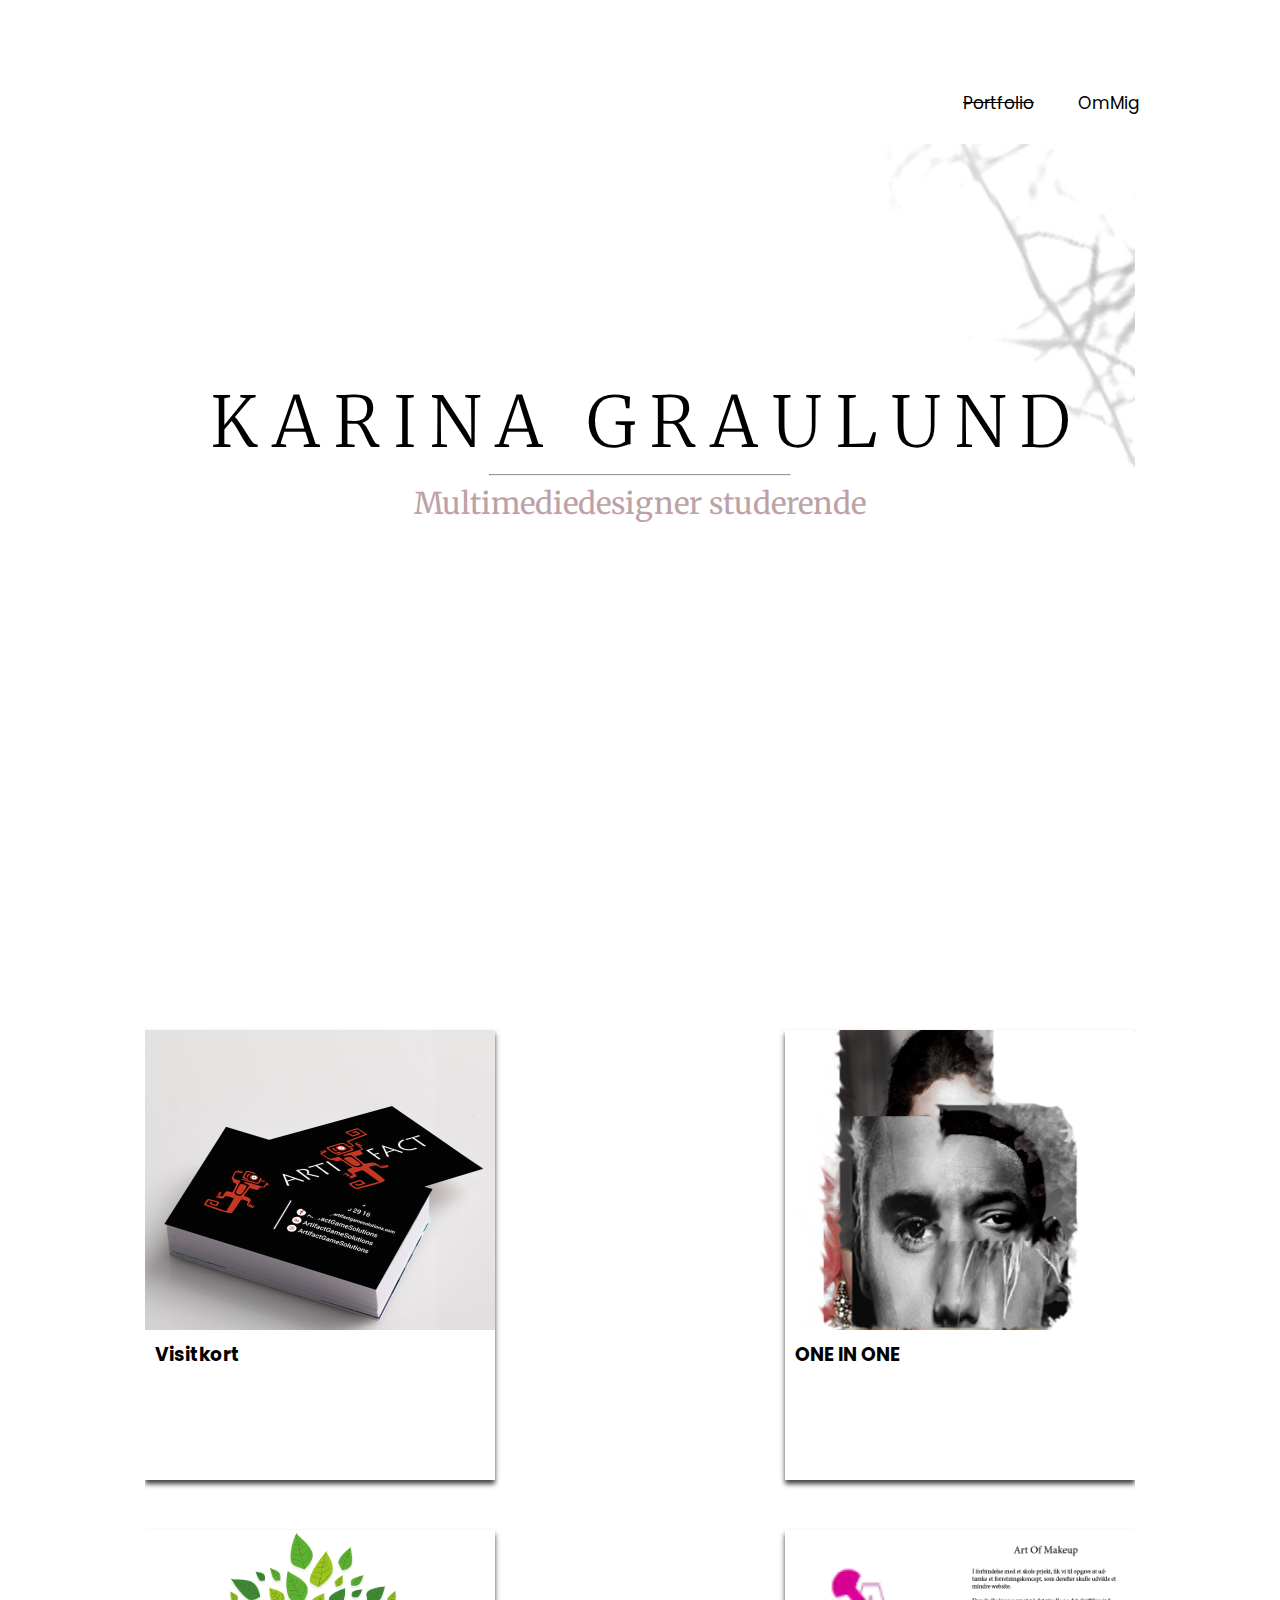
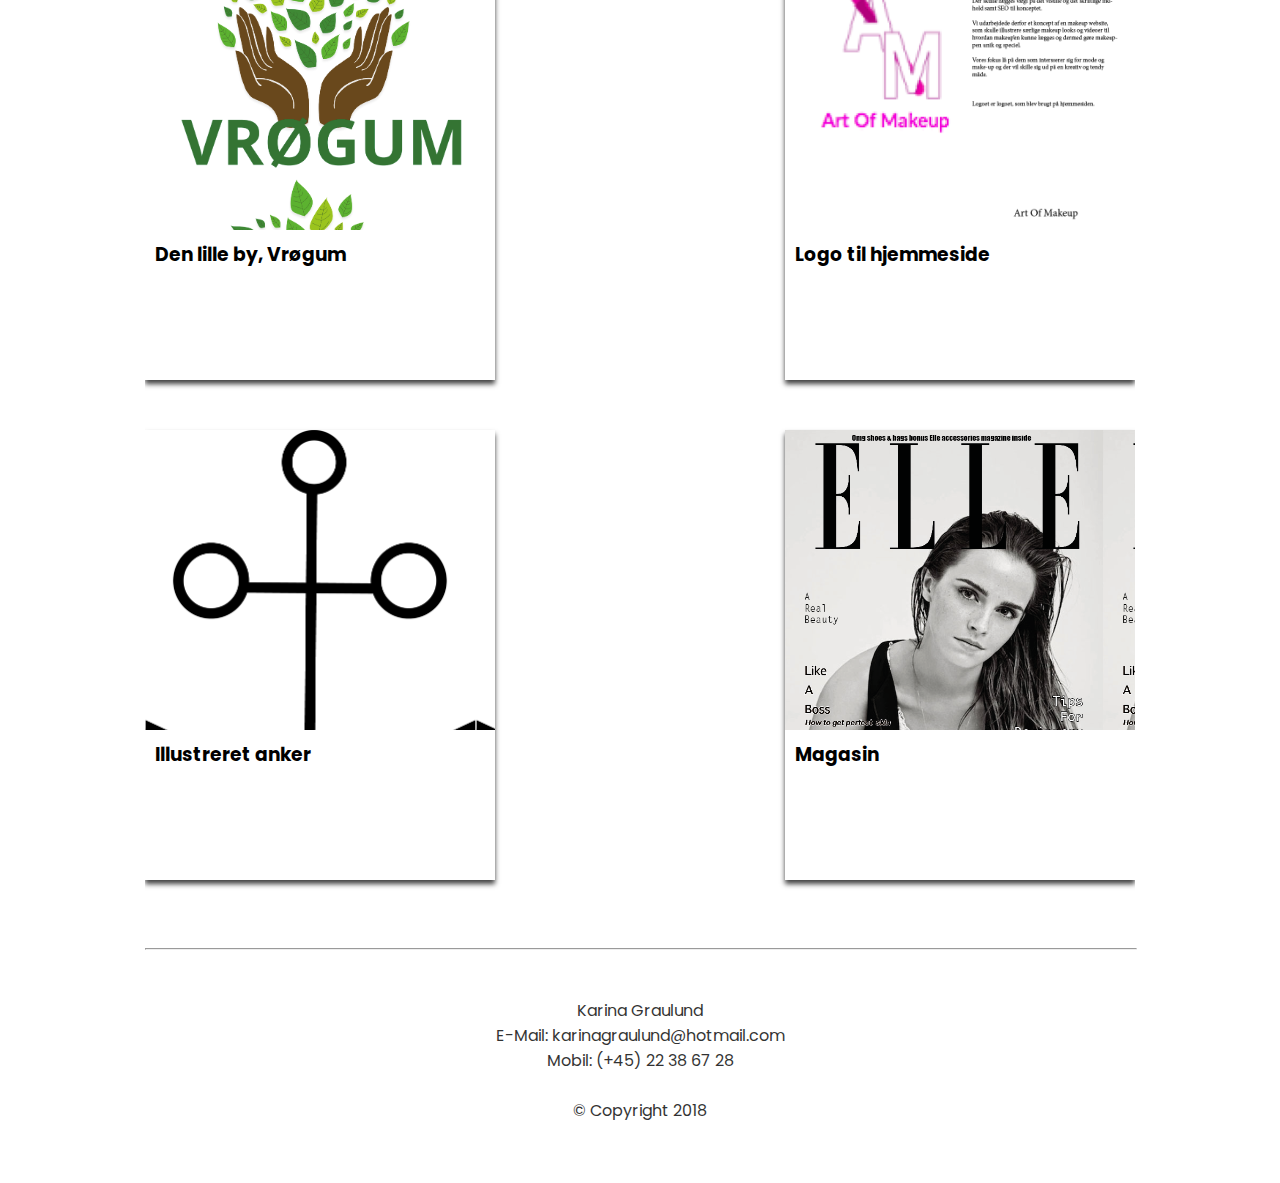
<file: index.html>
<!DOCTYPE html>
<html lang="en" dir="ltr">
  <head>
    <meta charset="utf-8">
    <title>karinagraulund.dk</title>
    <link rel="stylesheet" href="assets/css/style.css">
    <link href="https://fonts.googleapis.com/css?family=Poppins:400,500,700" rel="stylesheet">
    <link href="https://fonts.googleapis.com/css?family=Merriweather:300,400,700" rel="stylesheet">
    <link rel="stylesheet" href="https://use.fontawesome.com/releases/v5.4.1/css/all.css" integrity="sha384-5sAR7xN1Nv6T6+dT2mhtzEpVJvfS3NScPQTrOxhwjIuvcA67KV2R5Jz6kr4abQsz" crossorigin="anonymous">
  </head>
  <body>
    <section class="section1">
      <nav>
        <ul>
          <li><a id="active" href="index.html">Portfolio</a></li>
          <li><a href="ommig.html">OmMig</a></li>
        </ul>
      </nav>
      <div class="text">
        <h1>K A R I N A <span style="margin-left: 30px;">G R A U L U N D</span></h1>
        <hr>
        <h2>Multimediedesigner studerende</h2>
      </div>
      <div class="bla">  </div>
      <i style="cursor: pointer;" onclick="scrolldown()" class="fas fa-chevron-circle-down"></i>
    </section>
    <section id="projects">
      <div class="flex boxes">
        <div onclick="window.location.href='visitkort.html'" class="box">
          <div class="description">
            <h3>Visitkort</h3>
          </div>
        </div>
        <div onclick="window.location.href='oneinone.html'" class="box2">
          <div class="description">
            <h3>ONE IN ONE</h3>
          </div>
        </div>
        <div onclick="window.location.href='vrogum.html'" class="box3">
          <div class="description">
            <h3>Den lille by, Vrøgum</h3>
          </div>
        </div>
        <div onclick="window.location.href='logo.html'" class="box4">
          <div class="description">
            <h3>Logo til hjemmeside</h3>
          </div>
        </div>
        <div onclick="window.location.href='anker.html'" class="box5">
          <div class="description">
            <h3>Illustreret anker</h3>
          </div>
        </div>
        <div onclick="window.location.href='magasin.html'" class="box6">
          <div class="description">
            <h3>Magasin</h3>
          </div>
        </div>


      </div>
    </section>
    <hr class="streg">
  <footer>
    <p>
      Karina Graulund <br />
      E-Mail: karinagraulund@hotmail.com<br />
      Mobil: (+45) 22 38 67 28 <br /> <br />
      &copy; Copyright 2018
    </p>
    <div class="socialmedia">
      <i onclick="window.location.href='https://www.facebook.com/karina.graulund'" class="fab fa-facebook-f"></i>
      <i onclick="window.location.href='https://www.instagram.com/karinagraulund/'" class="fab fa-instagram"></i>
      <i onclick="window.location.href='https://www.linkedin.com/in/karina-graulund-24a786172/'" class="fab fa-linkedin-in"></i>
      <i onclick="window.location.href='https://www.pinterest.dk/karinagraulund8078/'" class="fab fa-pinterest-p"></i>
    </div>
  </footer>

<script>
function scrolldown() {
  var scroll = document.querySelector("#projects");
  scroll.scrollIntoView({behavior: "smooth", block: "center", inline: "nearest"});
}
</script>
  </body>
</html>
</file>
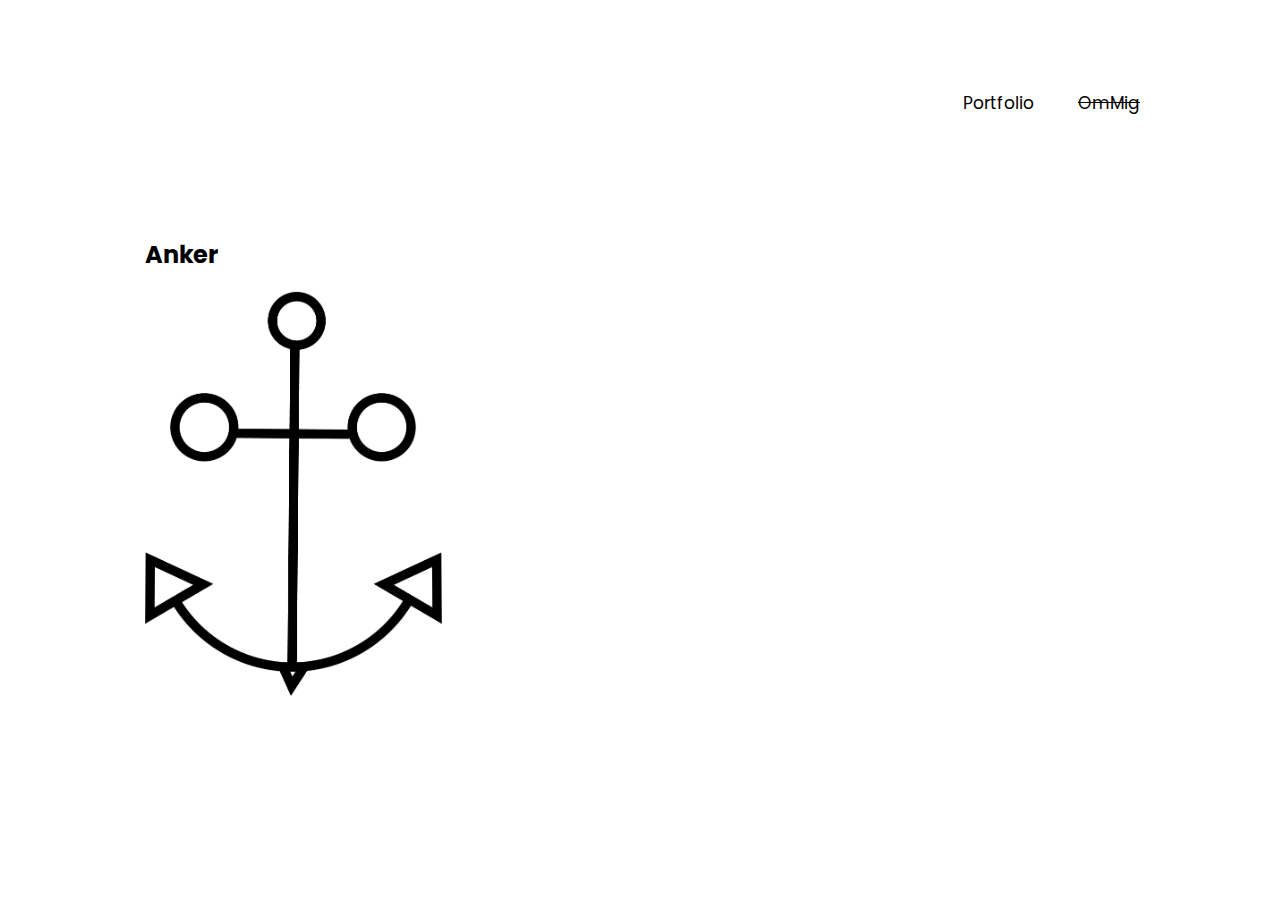
<file: anker.html>
<!DOCTYPE html>
<html lang="en" dir="ltr">
  <head>
    <meta charset="utf-8">
    <title>karinagraulund.dk</title>
    <link rel="stylesheet" href="assets/css/style.css">
    <link href="https://fonts.googleapis.com/css?family=Poppins:400,500,700" rel="stylesheet">
    <link href="https://fonts.googleapis.com/css?family=Merriweather:300,400,700" rel="stylesheet">
    <link rel="stylesheet" href="https://use.fontawesome.com/releases/v5.4.1/css/all.css" integrity="sha384-5sAR7xN1Nv6T6+dT2mhtzEpVJvfS3NScPQTrOxhwjIuvcA67KV2R5Jz6kr4abQsz" crossorigin="anonymous">
  </head>
  <body>
    <section class="section2">
      <nav>
        <ul>
          <li><a href="index.html">Portfolio</a></li>
          <li><a id="active" href="ommig.html">OmMig</a></li>
        </ul>
      </nav>
    </section>
    <section id="section3">
      <div class="citat">
        <div class="citat2">
          <h2>Anker</h2>
          <img style="width:30%;" src="assets/images/Ikke-angivet-2.png" alt="">
        </div>
      </div>
    </section>
</file>
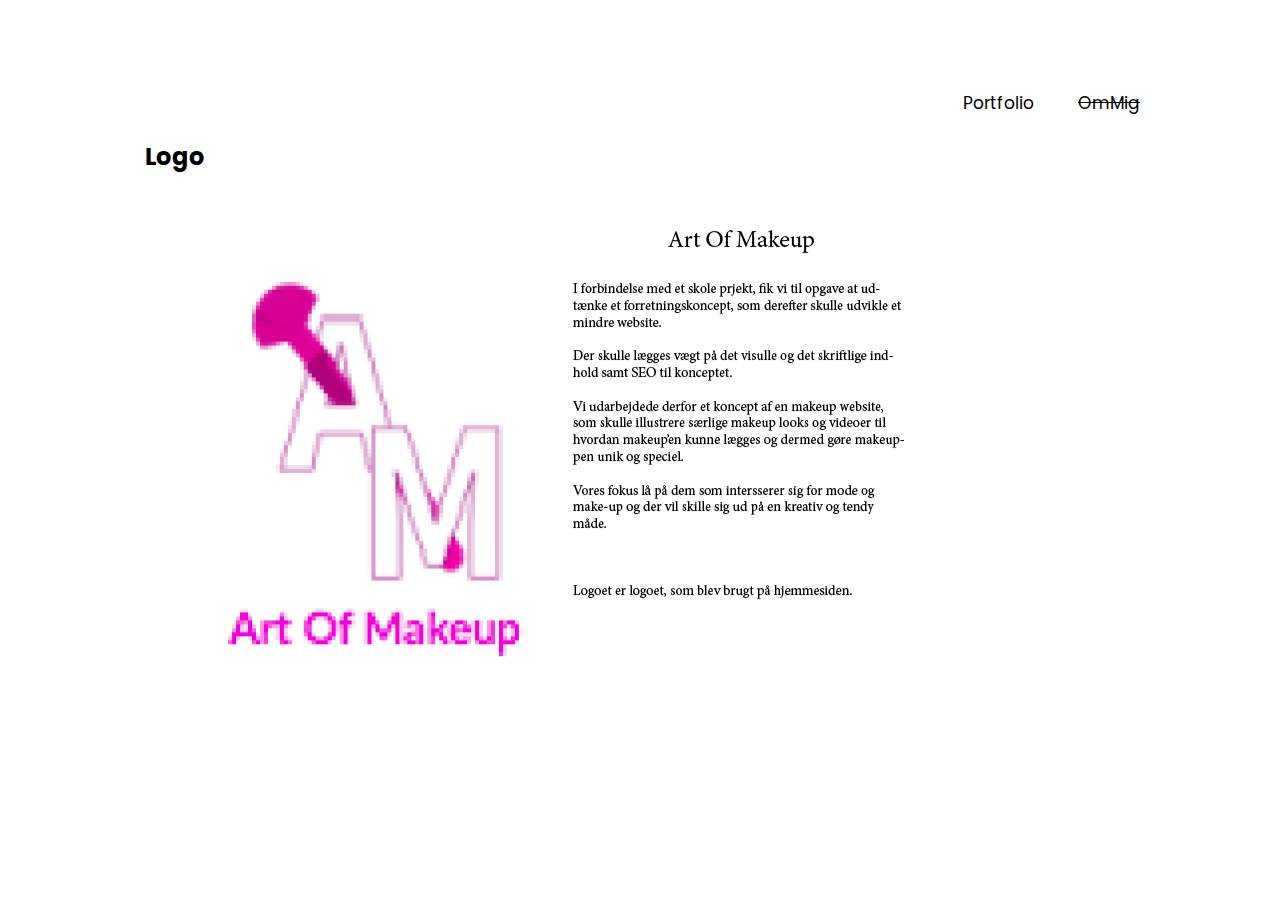
<file: logo.html>
<!DOCTYPE html>
<html lang="en" dir="ltr">
  <head>
    <meta charset="utf-8">
    <title>karinagraulund.dk</title>
    <link rel="stylesheet" href="assets/css/style.css">
    <link href="https://fonts.googleapis.com/css?family=Poppins:400,500,700" rel="stylesheet">
    <link href="https://fonts.googleapis.com/css?family=Merriweather:300,400,700" rel="stylesheet">
    <link rel="stylesheet" href="https://use.fontawesome.com/releases/v5.4.1/css/all.css" integrity="sha384-5sAR7xN1Nv6T6+dT2mhtzEpVJvfS3NScPQTrOxhwjIuvcA67KV2R5Jz6kr4abQsz" crossorigin="anonymous">
  </head>
  <body>
    <section class="section2">
      <nav>
        <ul>
          <li><a href="index.html">Portfolio</a></li>
          <li><a id="active" href="ommig.html">OmMig</a></li>
        </ul>
      </nav>
    </section>
    <section id="section3">
      <div class="citat">
        <div class="citat2">
          <h2>Logo</h2>
          <img src="assets/images/artofmakeup.png" alt="">
        </div>
      </div>
    </section>
</file>
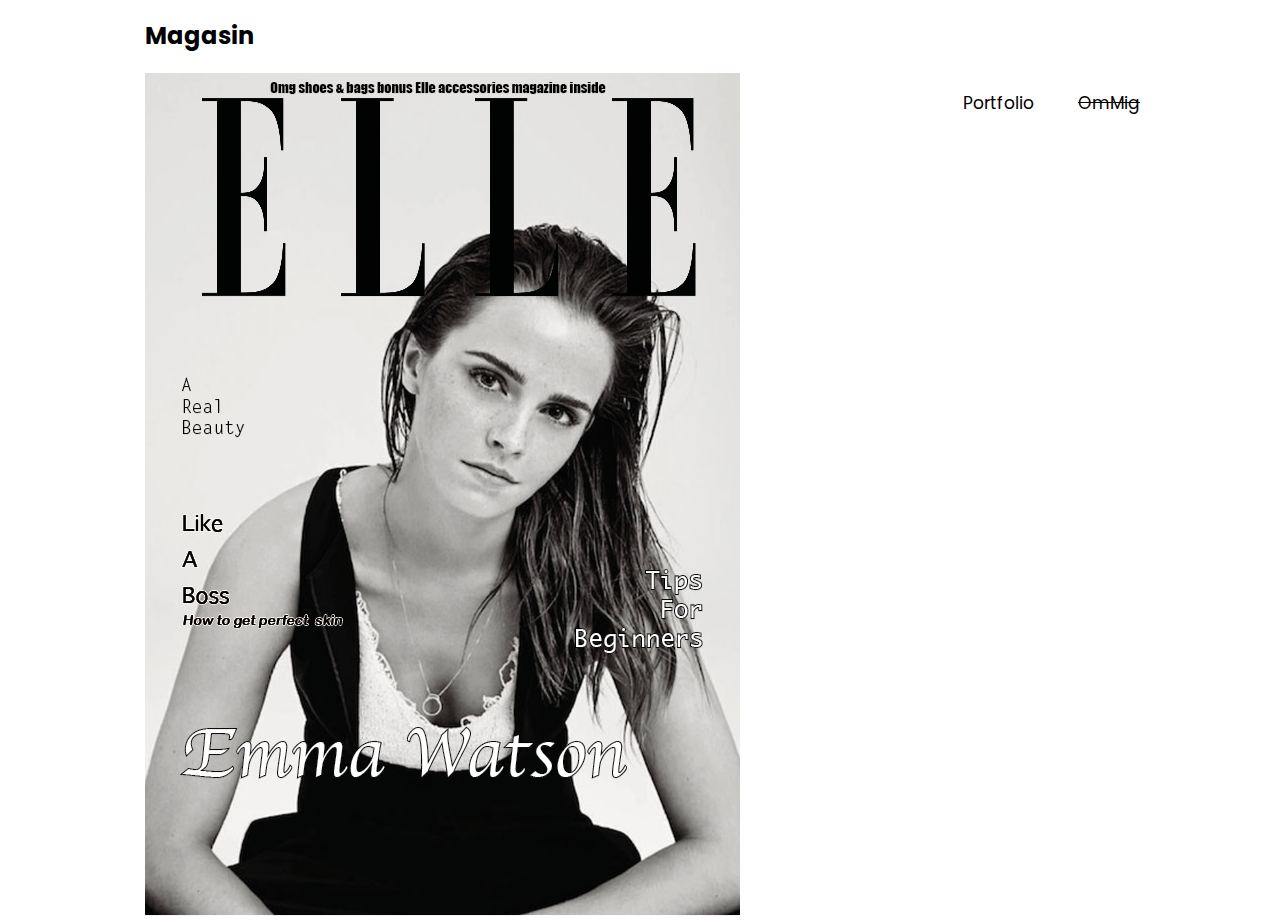
<file: magasin.html>
<!DOCTYPE html>
<html lang="en" dir="ltr">
  <head>
    <meta charset="utf-8">
    <title>karinagraulund.dk</title>
    <link rel="stylesheet" href="assets/css/style.css">
    <link href="https://fonts.googleapis.com/css?family=Poppins:400,500,700" rel="stylesheet">
    <link href="https://fonts.googleapis.com/css?family=Merriweather:300,400,700" rel="stylesheet">
    <link rel="stylesheet" href="https://use.fontawesome.com/releases/v5.4.1/css/all.css" integrity="sha384-5sAR7xN1Nv6T6+dT2mhtzEpVJvfS3NScPQTrOxhwjIuvcA67KV2R5Jz6kr4abQsz" crossorigin="anonymous">
  </head>
  <body>
    <section class="section2">
      <nav>
        <ul>
          <li><a href="index.html">Portfolio</a></li>
          <li><a id="active" href="ommig.html">OmMig</a></li>
        </ul>
      </nav>
    </section>
    <section id="section3">
      <div class="citat">
        <div class="citat2">
          <h2>Magasin</h2>
          <img src="assets/images/elle.png" alt="ella magesin">
        </div>
      </div>
    </section>
</file>
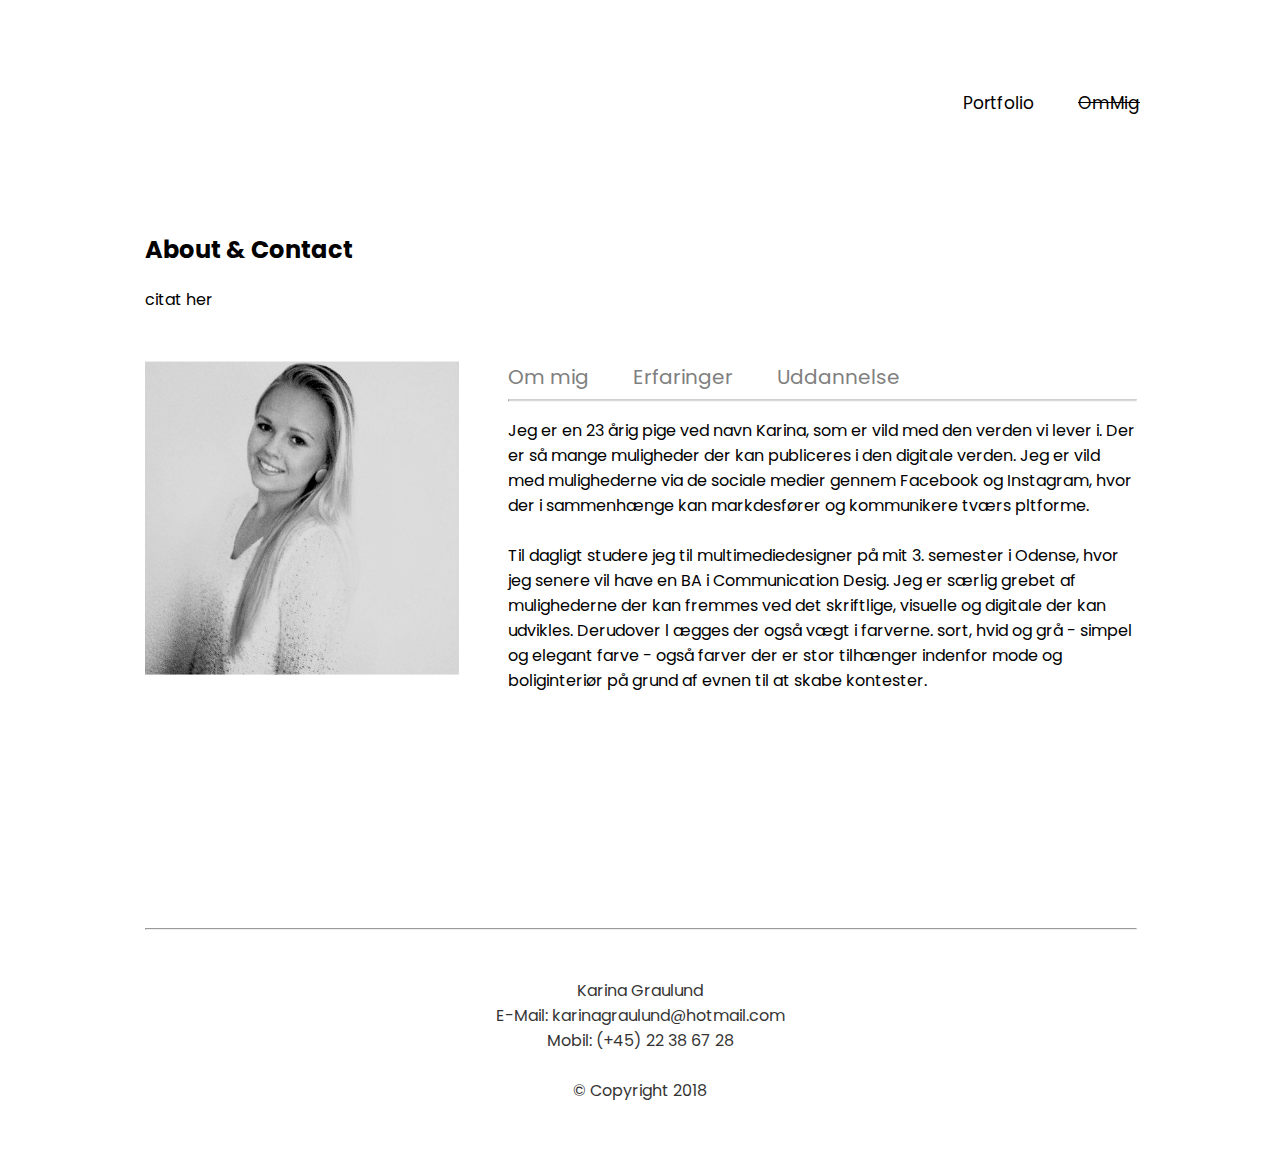
<file: ommig.html>
<!DOCTYPE html>
<html lang="en" dir="ltr">
  <head>
    <meta charset="utf-8">
    <title>karinagraulund.dk</title>
    <link rel="stylesheet" href="assets/css/style.css">
    <link href="https://fonts.googleapis.com/css?family=Poppins:400,500,700" rel="stylesheet">
    <link href="https://fonts.googleapis.com/css?family=Merriweather:300,400,700" rel="stylesheet">
    <link rel="stylesheet" href="https://use.fontawesome.com/releases/v5.4.1/css/all.css" integrity="sha384-5sAR7xN1Nv6T6+dT2mhtzEpVJvfS3NScPQTrOxhwjIuvcA67KV2R5Jz6kr4abQsz" crossorigin="anonymous">
  </head>
  <body>
    <section class="section2">
      <nav>
        <ul>
          <li><a href="index.html">Portfolio</a></li>
          <li><a id="active" href="ommig.html">OmMig</a></li>
        </ul>
      </nav>
    </section>
    <section id="section3">
      <div class="citat">
        <div class="citat2">
          <h2>About & Contact</h2>
          <p>citat her</p>
        </div>
      <div class="contact">
        <img id="profilbillede" src="assets/images/karina.png" alt="">
        <div class="info">
          <ul>
            <li><a onclick="ommig()">Om mig</a></li>
            <li><a onclick="erfaringer()">Erfaringer</a></li>
            <li><a onclick="uddannelse()">Uddannelse</a></li>
          </ul>
          <hr>
          <p id="myAnchor">Jeg er en 23 årig pige ved navn Karina, som er vild med den
verden vi lever i. Der er så mange muligheder der kan publiceres
i den digitale verden. Jeg er vild med mulighederne via de sociale
medier gennem Facebook og Instagram, hvor der i sammenhænge
kan markdesfører og kommunikere tværs pltforme.<br><br>

Til dagligt studere jeg til multimediedesigner på mit 3. semester
i Odense, hvor jeg senere vil have en BA i Communication Desig.
Jeg er særlig grebet af  mulighederne der kan fremmes ved
det skriftlige, visuelle og digitale der kan udvikles. Derudover l
ægges der også vægt i farverne. sort, hvid og grå - simpel og
elegant farve - også farver der er stor tilhænger indenfor mode
og boliginteriør på grund af evnen til at skabe kontester.</p>
        </div>
      </div>
      </div>
    </section>
    <hr class="streg">
    <footer>
      <p>
        Karina Graulund <br />
        E-Mail: karinagraulund@hotmail.com<br />
        Mobil: (+45) 22 38 67 28 <br /> <br />
        &copy; Copyright 2018
      </p>
      <div class="socialmedia">
        <i onclick="window.location.href='https://www.facebook.com/karina.graulund'" class="fab fa-facebook-f"></i>
        <i onclick="window.location.href='https://www.instagram.com/karinagraulund/'" class="fab fa-instagram"></i>
        <i onclick="window.location.href='https://www.linkedin.com/in/karina-graulund-24a786172/'" class="fab fa-linkedin-in"></i>
        <i onclick="window.location.href='https://www.pinterest.dk/karinagraulund8078/'" class="fab fa-pinterest-p"></i>
      </div>
    </footer>
    <script>
    function ommig() {
      document.getElementById("myAnchor").innerHTML = "Jeg er en 23 årig pige ved navn Karina, som er vild med den verden vi lever i. Der er så mange muligheder der kan publiceres i den digitale verden. Jeg er vild med mulighederne via de sociale medier gennem Facebook og Instagram, hvor der i sammenhænge kan markdesfører og kommunikere tværs pltforme.<br><br> Til dagligt studere jeg til multimediedesigner på mit 3. semester i Odense, hvor jeg senere vil have en BA i Communication Desig. Jeg er særlig grebet af  mulighederne der kan fremmes ved det skriftlige, visuelle og digitale der kan udvikles. Derudover lægges der også vægt i farverne. sort, hvid og grå - simpel og elegant farve - også farver der er stor tilhænger indenfor mode og boliginteriør på grund af evnen til at skabe kontester.";
    }
    function erfaringer() {
      document.getElementById("myAnchor").innerHTML = "<pppp>Café Bella</pppp><br />Tjener<br />2007 - nuværende<br /><br /><pppp>Sygehusets Børneinstitution</pppp><br />Tilkaldevikar<br />2015 - 2016<br /><br /><pppp>Nattoget</pppp><br />Garderobepige<br />2015 - 2016<br /><br /><pppp>Øvrigt</pppp><br />Frivilligt arbejde<br />Dansk Flytningehjælp<br />2015";
    }
    function uddannelse() {
      document.getElementById("myAnchor").innerHTML = "<pppp>Multimediedesigner</pppp><br />UCL Erhvervsakademi og Porfessionshøjskole<br />2017 - 2019<br /><br /><pppp>Slagelse Gymnasium</pppp><br />STX<br />2012 - 2015<br /><br /><pppp>X-class</pppp><br />10.klasse<br />2011 - 2012";
    }
</script>
  </body>
</html>
</file>
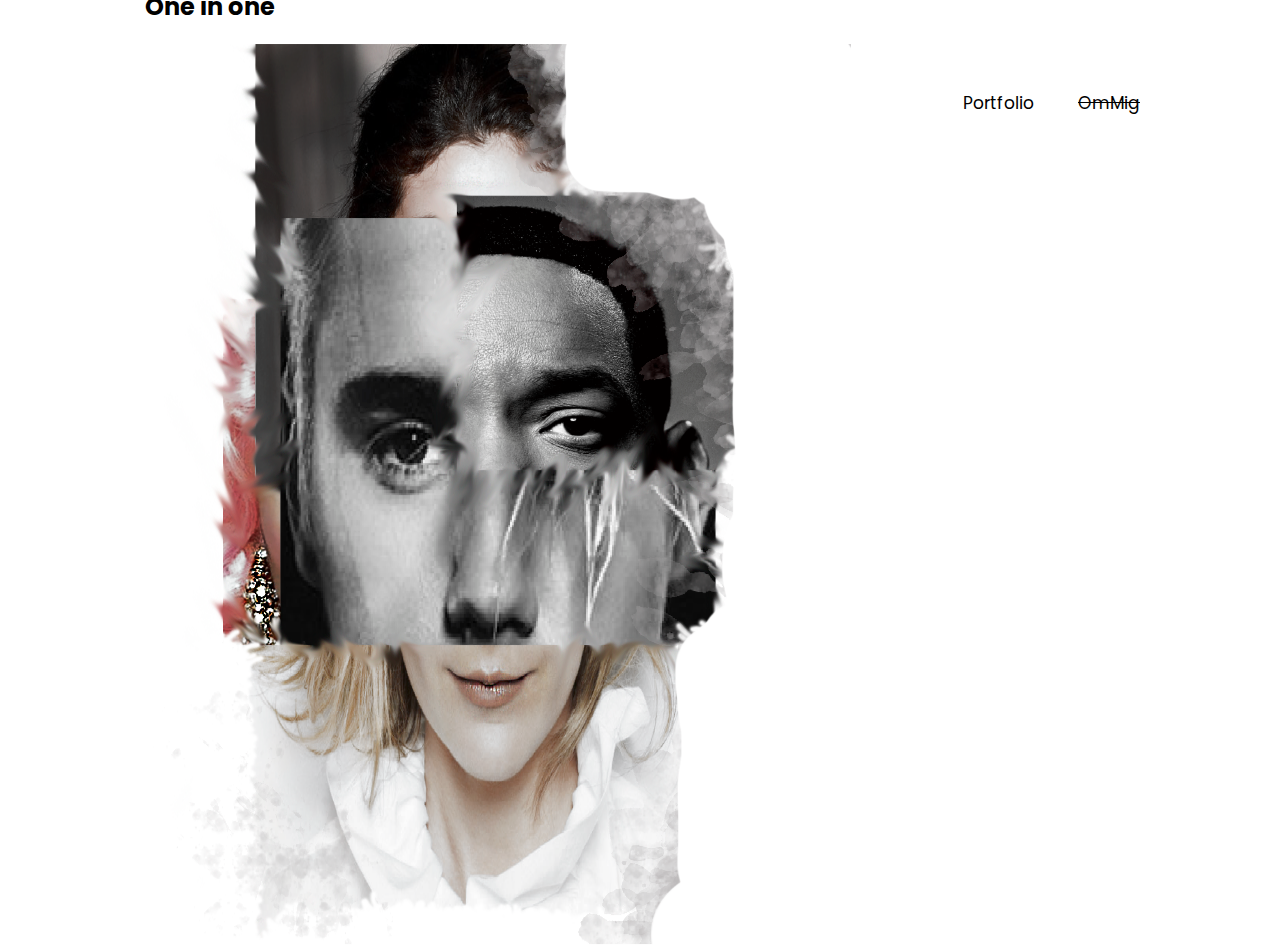
<file: oneinone.html>
<!DOCTYPE html>
<html lang="en" dir="ltr">
  <head>
    <meta charset="utf-8">
    <title>karinagraulund.dk</title>
    <link rel="stylesheet" href="assets/css/style.css">
    <link href="https://fonts.googleapis.com/css?family=Poppins:400,500,700" rel="stylesheet">
    <link href="https://fonts.googleapis.com/css?family=Merriweather:300,400,700" rel="stylesheet">
    <link rel="stylesheet" href="https://use.fontawesome.com/releases/v5.4.1/css/all.css" integrity="sha384-5sAR7xN1Nv6T6+dT2mhtzEpVJvfS3NScPQTrOxhwjIuvcA67KV2R5Jz6kr4abQsz" crossorigin="anonymous">
  </head>
  <body>
    <section class="section2">
      <nav>
        <ul>
          <li><a href="index.html">Portfolio</a></li>
          <li><a id="active" href="ommig.html">OmMig</a></li>
        </ul>
      </nav>
    </section>
    <section id="section3">
      <div class="citat">
        <div class="citat2">
          <h2>One in one</h2>
          <img src="assets/images/Ikke-navngivet-1.png" alt="">
        </div>
      </div>
    </section>
</file>
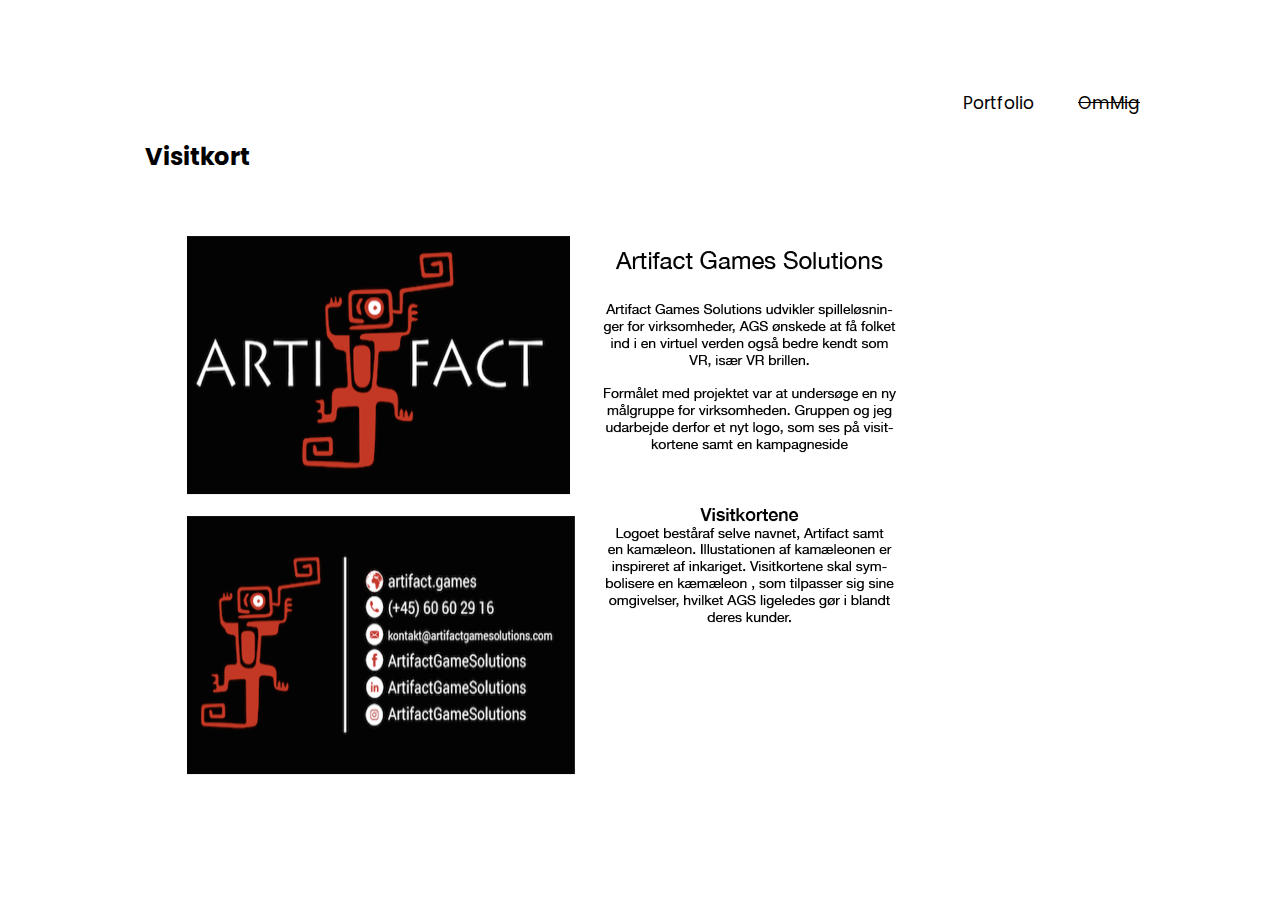
<file: visitkort.html>
<!DOCTYPE html>
<html lang="en" dir="ltr">
  <head>
    <meta charset="utf-8">
    <title>karinagraulund.dk</title>
    <link rel="stylesheet" href="assets/css/style.css">
    <link href="https://fonts.googleapis.com/css?family=Poppins:400,500,700" rel="stylesheet">
    <link href="https://fonts.googleapis.com/css?family=Merriweather:300,400,700" rel="stylesheet">
    <link rel="stylesheet" href="https://use.fontawesome.com/releases/v5.4.1/css/all.css" integrity="sha384-5sAR7xN1Nv6T6+dT2mhtzEpVJvfS3NScPQTrOxhwjIuvcA67KV2R5Jz6kr4abQsz" crossorigin="anonymous">
  </head>
  <body>
    <section class="section2">
      <nav>
        <ul>
          <li><a href="index.html">Portfolio</a></li>
          <li><a id="active" href="ommig.html">OmMig</a></li>
        </ul>
      </nav>
    </section>
    <section id="section3">
      <div class="citat">
        <div class="citat2">
          <h2>Visitkort</h2>
          <img src="assets/images/Artifact2.png" alt="visitkort">
        </div>
      </div>
    </section>
</file>
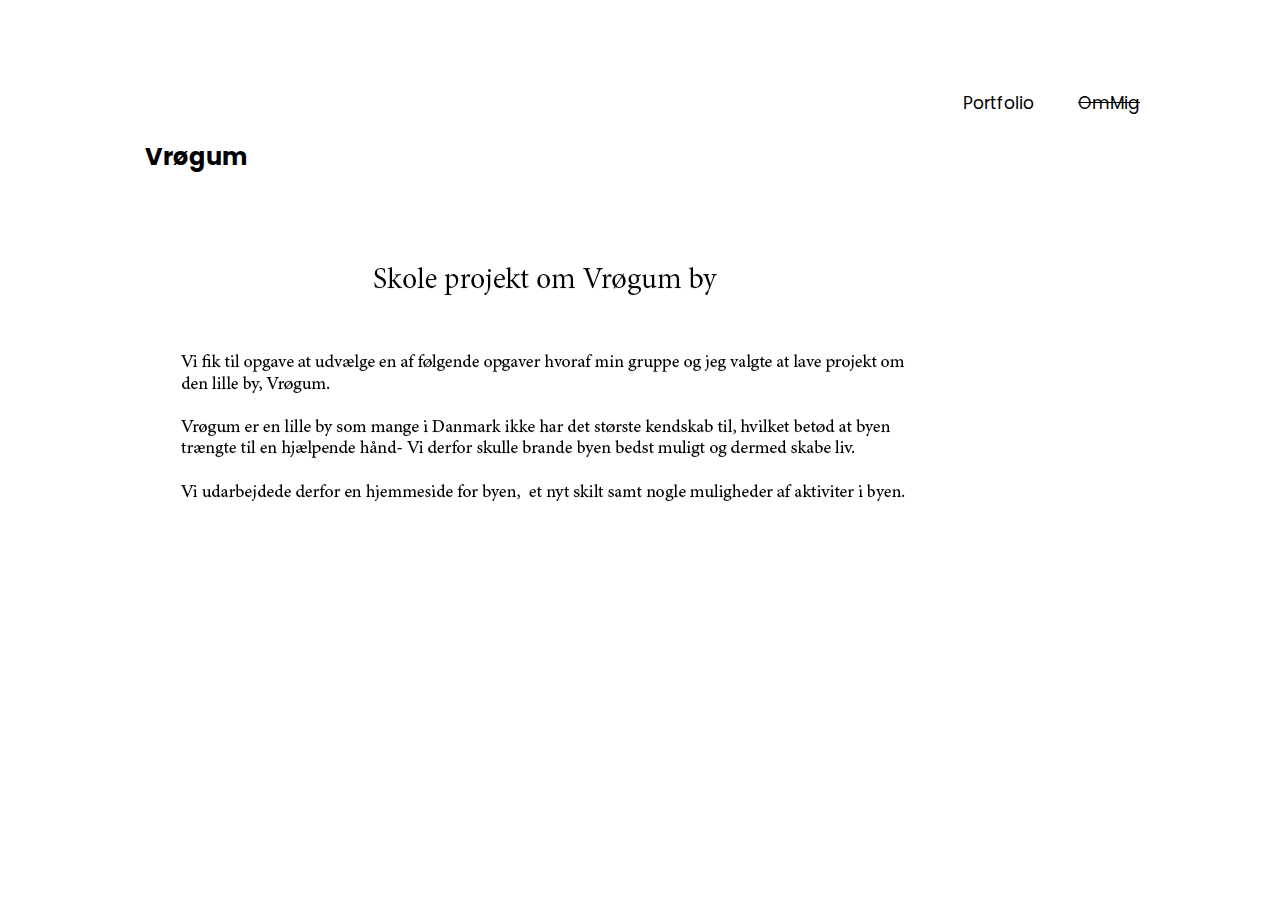
<file: vrogum.html>
<!DOCTYPE html>
<html lang="en" dir="ltr">
  <head>
    <meta charset="utf-8">
    <title>karinagraulund.dk</title>
    <link rel="stylesheet" href="assets/css/style.css">
    <link href="https://fonts.googleapis.com/css?family=Poppins:400,500,700" rel="stylesheet">
    <link href="https://fonts.googleapis.com/css?family=Merriweather:300,400,700" rel="stylesheet">
    <link rel="stylesheet" href="https://use.fontawesome.com/releases/v5.4.1/css/all.css" integrity="sha384-5sAR7xN1Nv6T6+dT2mhtzEpVJvfS3NScPQTrOxhwjIuvcA67KV2R5Jz6kr4abQsz" crossorigin="anonymous">
  </head>
  <body>
    <section class="section2">
      <nav>
        <ul>
          <li><a href="index.html">Portfolio</a></li>
          <li><a id="active" href="ommig.html">OmMig</a></li>
        </ul>
      </nav>
    </section>
    <section id="section3">
      <div class="citat">
        <div class="citat2">
          <h2>Vrøgum</h2>
          <img src="assets/images/vragum.png" alt="">
        </div>
      </div>
    </section>
</file>
<file: assets/css/style.css>
.bla {
  background-image: url(../images/bla2.jpg);
  background-size: cover;
  height: 100vh;
  background-size: cover;
  background-attachment: fixed;
}

body {
  font-family: 'Poppins', sans-serif;
  margin: 0 145px 0 145px;
}

.flex {
  display: flex;
}

.flex.row {
  flex-direction: row;
}

.flex.column {
  flex-direction: column;
}

.section1 ul {
  list-style-type: none;
  margin: 0;
  padding: 0;
  position: absolute;
  right: 0;
  top: 90px;
  margin-right: 100px;
}

.section1 li {
  display: inline;
  margin-right: 40px;
}

.section1 li a {
  text-decoration: none;
  font-size: 17px;
  color: black;
}
.section1 li a:hover {
  text-decoration: line-through;
}
.section2 li a:hover {
  text-decoration: line-through;
}
.section2 ul {
  list-style-type: none;
  margin: 0;
  padding: 0;
  position: absolute;
  right: 0;
  top: 90px;
  margin-right: 100px;
}

.section2 li {
  display: inline;
  margin-right: 40px;
}

.section2 li a {
  text-decoration: none;
  font-size: 17px;
  color: black;
}

#section3 ul {
  list-style-type: none;
  margin: 0;
  padding: 0;
  margin-right: 100px;
}

#section3 li {
  display: inline;
  margin-right: 40px;
}

#section3 li a {
  text-decoration: none;
  font-size: 20px;
  color: grey;
  cursor: pointer;
}
pppp {
 font-weight: 700;
}

#active {
  text-decoration: line-through;
}

.section1 {
  height: 100vh;
  overflow: hidden;
}

.section1 i {
  position: absolute;
  bottom: 100px;
  left: 50%;
  transform: translate(-50%, 0%);
  font-size: 40px;
}

.text {
  margin: auto;
  display: block;
  text-align: center;
  position: relative;
  top: 50%;
  transform: translate(0%, -50%);
}


.text h1 {
  font-size: 70px;
  font-weight: 300;
  margin: 0;
  font-family: 'Merriweather', serif;
  color: black;

}
.text h2 {
  font-size: 30px;
  font-weight: 400;
  margin: 0;
  font-family: 'Merriweather', serif;
  color: #bca2a6;
}



hr {
  width: 300px;
}

#grene {
  background-size: cover;
}

#section3 {
  height: 100vh;
}

.citat {
  position: relative;
  top: 50%;
  transform: translate(0%, -50%);
  /* margin-left: 25%; */
}
.citat2 {
  margin-bottom: 50px;
}

.contact {
  display: flex;
  flex-direction: row;
  /* margin-right: 25%; */
}
.contact h2 {
  margin: 0;
  font-weight: 400;
}
.contact img {
  flex: 1;
}
.contact .info {
  flex: 2;
}
.info hr {
  width: 100%;
}
.info{
    margin-left: 5%;
}


#profilbillede {
  width: 30%;
  height: 30%;
}

footer {
  height: 25vh;
  color: black;
  background: white;
  margin:0;
  text-align: center;
  opacity: .8;
}

footer p {
  padding: 0;
  padding-top: 40px;
  margin: 0;

}

.streg {
  width: 100%;
}

footer i {
  font-size: 30px;
  margin: 0;
  margin-top: 20px;
  padding-bottom: 0;
  color: black;
  margin-right: 20px;
  cursor: pointer;
}

footer i:last-child {
  margin-right: 0;
}

#section4 {
  height: auto;
  overflow: hidden;
}

.flexx {
  display: flex;
  flex-direction: row;
  flex-wrap: wrap;
  align-content: space-between;
}

.box {
  width: 400px;
  height: 400px;
  background: black;
}

#projects {
  height: auto;
  margin: auto;
  display: block;
  overflow: hidden;
  width: 100%;
}

#projects h2 {
  text-align: left;
  font-size: 40px;
  margin-bottom: 20px;
  margin-top: 50px;
}

.boxes {
  width: 100%;
  flex-direction: row;
  justify-content: space-between;
  align-items: center;
  flex-wrap: wrap;
  margin: auto;
  margin-top: 80px;
  flex-flow: wrap;
  margin-bottom: 60px;
}

.box {
  height: 450px;
  width: 350px;
  background-image: url(../images/visitkorta.png);
  background-size: contain;
  -webkit-box-shadow: 0px 4px 5px 0px rgba(0,0,0,0.75);
  -moz-box-shadow: 0px 4px 5px 0px rgba(0,0,0,0.75);
  box-shadow: 0px 4px 5px 0px rgba(0,0,0,0.75);
  transform: scale(1);
  transition: all 0.5s;
  flex-flow: wrap;
  margin-top: 50px
}
.box2 {
  height: 450px;
  width: 350px;
  background-image: url(../images/Ikke-navngivet-1.png);
  background-size: contain;
  -webkit-box-shadow: 0px 4px 5px 0px rgba(0,0,0,0.75);
  -moz-box-shadow: 0px 4px 5px 0px rgba(0,0,0,0.75);
  box-shadow: 0px 4px 5px 0px rgba(0,0,0,0.75);
  transform: scale(1);
  transition: all 0.5s;
  flex-flow: wrap;
  margin-top: 50px
}
.box3 {
  height: 450px;
  width: 350px;
  background-image: url(../images/vrogum.png);
  background-size: contain;
  -webkit-box-shadow: 0px 4px 5px 0px rgba(0,0,0,0.75);
  -moz-box-shadow: 0px 4px 5px 0px rgba(0,0,0,0.75);
  box-shadow: 0px 4px 5px 0px rgba(0,0,0,0.75);
  transform: scale(1);
  transition: all 0.5s;
  flex-flow: wrap;
  margin-top: 50px
}
.box4 {
  height: 450px;
  width: 350px;
  background-image: url(../images/artofmakeup.png);
  background-size: contain;
  -webkit-box-shadow: 0px 4px 5px 0px rgba(0,0,0,0.75);
  -moz-box-shadow: 0px 4px 5px 0px rgba(0,0,0,0.75);
  box-shadow: 0px 4px 5px 0px rgba(0,0,0,0.75);
  transform: scale(1);
  transition: all 0.5s;
  flex-flow: wrap;
  margin-top: 50px
}
.box5 {
  height: 450px;
  width: 350px;
  background-image: url(../images/Ikke-angivet-2.png);
  background-size: contain;
  -webkit-box-shadow: 0px 4px 5px 0px rgba(0,0,0,0.75);
  -moz-box-shadow: 0px 4px 5px 0px rgba(0,0,0,0.75);
  box-shadow: 0px 4px 5px 0px rgba(0,0,0,0.75);
  transform: scale(1);
  transition: all 0.5s;
  flex-flow: wrap;
  margin-top: 50px
}
.box6 {
  height: 450px;
  width: 350px;
  background-image: url(../images/elle.png);
  background-size: contain;
  -webkit-box-shadow: 0px 4px 5px 0px rgba(0,0,0,0.75);
  -moz-box-shadow: 0px 4px 5px 0px rgba(0,0,0,0.75);
  box-shadow: 0px 4px 5px 0px rgba(0,0,0,0.75);
  transform: scale(1);
  transition: all 0.5s;
  flex-flow: wrap;
  margin-top: 50px
}

.box:hover {
  transform: scale(0.95);
}
.box2:hover {
  transform: scale(0.95);
}
.box3:hover {
  transform: scale(0.95);
}
.box4:hover {
  transform: scale(0.95);
}
.box5:hover {
  transform: scale(0.95);
}
.box6:hover {
  transform: scale(0.95);
}

.description {
  background: white;
  width: 350px;
  height: 150px;
  margin-top: 300px;
}
.description h3 {
  padding: 10px 0 0 10px;
}
.description p {
  padding-left: 10px;
}
.description button {
  margin: auto;
  display: block;
  margin-top: 30px;
  border: none;
  background: white;
  outline: none;
}


/* background2 */
.background2 {
  height: 55vh;
  background-image: url(../img/stairs.jpg);
  background-size: cover;
  background-attachment: fixed;
  background-position: center;
}
</file>
